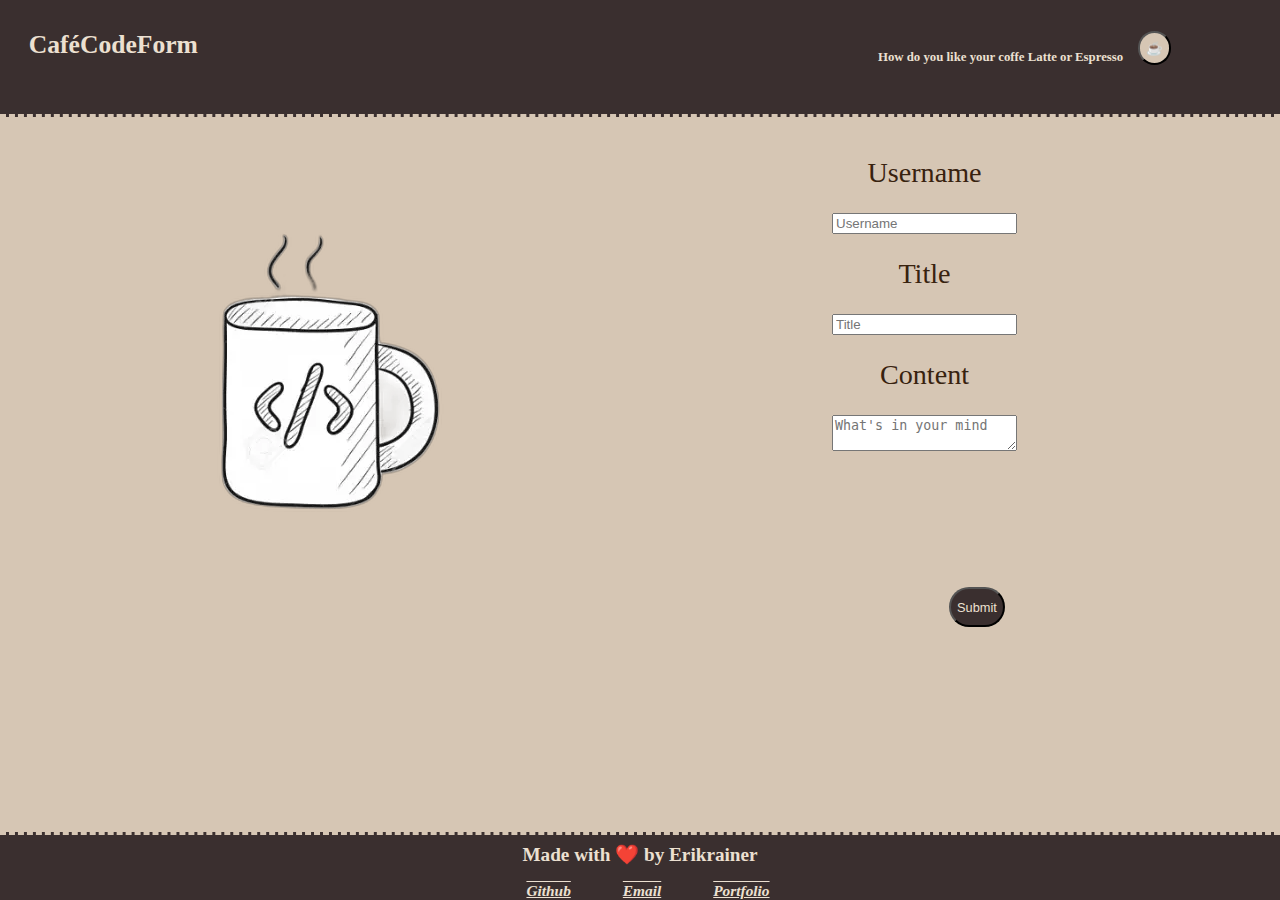
<file: index.html>
<!DOCTYPE html>

<html lang="en">

<head>

    <meta charset="UTF-8">

    <meta name="viewport" content="width=device-width, initial-scale=1.0">

    <link rel="stylesheet" href="./assets/css/form.css">

    <link rel="stylesheet" href="./assets/css/styles.css">

    <title>CaféCode</title>

</head>

<body>

<div class="container dark">

<header>

    <div class="cafeTitle">

        <h1>CaféCodeForm</h1>

        <p class="themeText">How do you like your coffe Latte or Espresso</p>
    
    </div>

    <label class="cafeSwitch">

        <input type="button" value="☕️" class="themeSwitcher">

    </label>

</header>

<main>

<section class = "formBase">

    <figure class="coffeImg">

        <img src="./assets/images/coffeWhite.png" alt="">

    </figure>

<form class="form">

    <label for="username">Username</label>

<input placeholder="Username" class="username"/>

    <label for="title">Title</label>

<input placeholder="Title" class="title"/>

    <label for="content">Content</label>

<textarea class="content" placeholder="What's in your mind"></textarea>

</form>

<section class="changeHtml">

    <button class="submitButton">Submit</button>

</section>

</section>

</main>

<footer class="contacts">

    <h2>Made with ❤️ by Erikrainer</h2>  

    <address>

        <a href="https://github.com/Erikrainer">Github</a>

        <a href="mailto:rainer.erik70@gmail.com">Email</a>

        <a href="https://erikrainer.github.io/erikrainer-showcase/">Portfolio</a>

    </address>

</footer>

</div>

    <script src="./assets/js/form.js"></script>

    <script src="./assets/js/logic.js"></script>
    
</body>

</html>
</file>
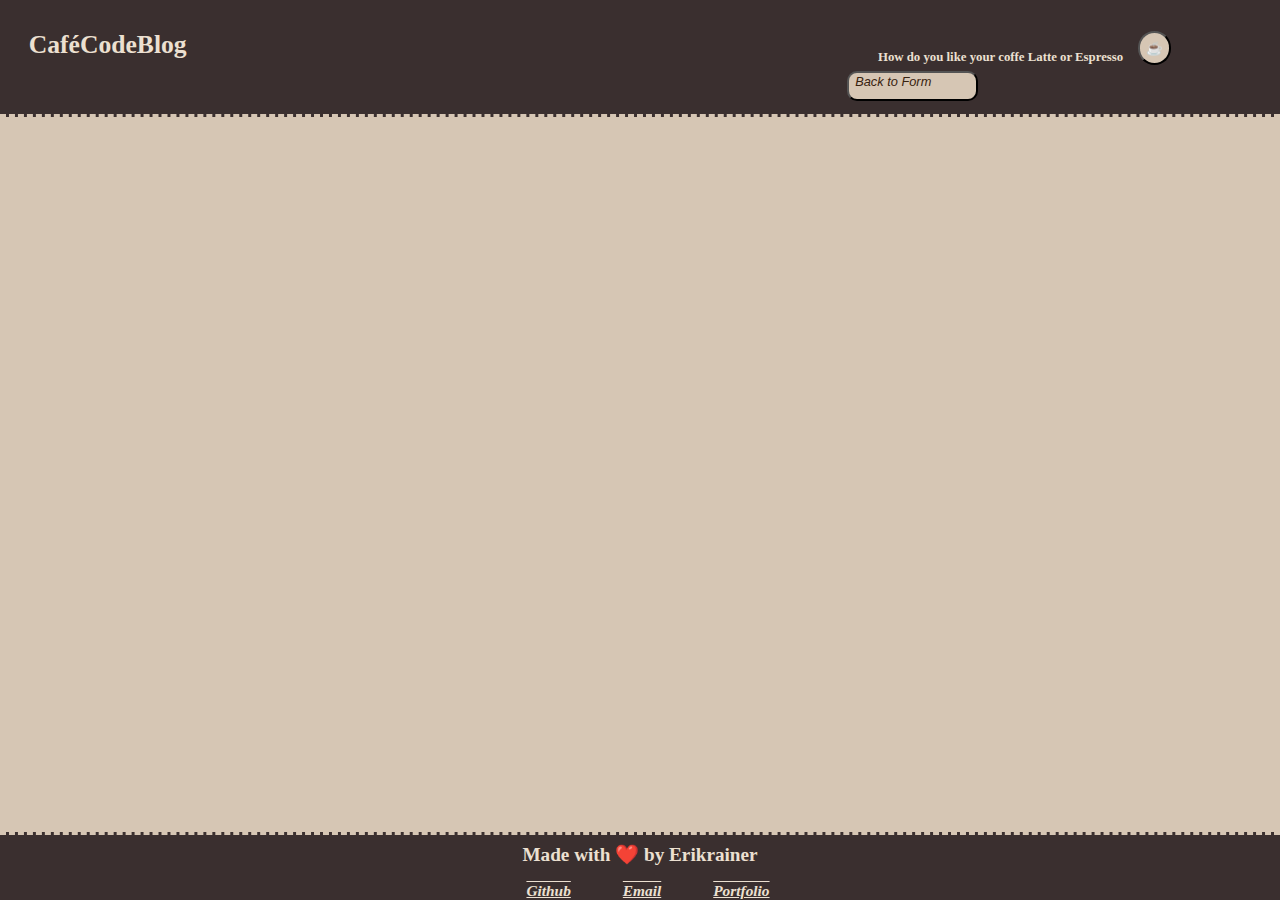
<file: blog.html>
<!DOCTYPE html>

<html lang="en">

<head>

    <meta charset="UTF-8">

    <meta name="viewport" content="width=device-width, initial-scale=1.0">

    <link rel="stylesheet" href="./assets/css/blog.css">

    <link rel="stylesheet" href="./assets/css/styles.css">

    <title>CaféCodeBlog</title>

</head>

<body>

<div class="container dark">

<header>

    <div class="cafeTitle">

        <h1>CaféCodeBlog</h1>

        <p class="themeText">How do you like your coffe Latte or Espresso</p>

    </div>

    <label class="cafeSwitch">

        <input type="button" value="☕️" class="themeSwitcher">

    </label>

    <section class="changeHtml">

        <button class="backButton">Back to Form</button>

    </section>

</header>

<main>
    
<section class = "blogList">

    <ul class= "blogPost">

        <li class="postList">

            <h2 class = "blogTitle"></h2>

            <p class = "blogContent"></p>

            <h3 class="blogUser"></h3>

        </li>

        <li class="postList">

            <h2 class = "blogTitle"></h2>

            <p class = "blogContent"></p>

            <h3 class="blogUser"></h3>

        </li>

        <li class="postList">

            <h2 class = "blogTitle"></h2>

            <p class = "blogContent"></p>

            <h3 class="blogUser"></h3>

        </li>

        <li class="postList">

            <h2 class = "blogTitle"></h2>

            <p class = "blogContent"></p>

            <h3 class="blogUser"></h3>

        </li>
        
    </ul>

</section>

</main>

<footer class="contacts">

    <h2>Made with ❤️ by Erikrainer</h2>  
        
    <address>

        <a href="https://github.com/Erikrainer">Github</a>
    
        <a href="mailto:rainer.erik70@gmail.com">Email</a>
    
        <a href="https://erikrainer.github.io/erikrainer-showcase/">Portfolio</a>
    
    </address>
    
</footer>

</div>

    <script src="./assets/js/blog.js"></script>

    <script src="./assets/js/logic.js"></script>

</body>

</html>
</file>
<file: assets/css/form.css>
:root {
    --backGroundLatte: #d6c6b4;
    --backGroundEspresso: #3A2F2F;
    --latteFont:#ece0d1;
    --espressoFont: #38220f;
}

/* Form Style Start Here */

.form {
    display: flex;
    position: relative;
    text-align: center;
    flex-direction: column;
    width: 30%;
    margin: 0 3rem 4rem 6rem;
    padding: 1rem 4rem;
    font-size: 1.5vw;
}
.form label {
    font-size: 2.2vw;
    margin: 1.5rem 2rem;
    font-family: "Marker Felt", fantasy;
}

.coffeImg {
    position: relative;
    text-align: right;
    object-fit: cover;
    bottom: 50px;
    margin: 1rem 3rem;
    padding: 2rem 2rem;
    font-size: 250%;
    width: 600px;
    height: auto; 
}

.formBase {
    display: flex;
    justify-self: space-between;
    flex-direction: row;
}

.submitButton {
    position: relative;
    text-align: bottom;
    top: 470px;
    right: 180px;
    height: 40px;
    border-radius: 50px;
    font-size: 1vw;
}

/* Form Finish Here */

/* Hover for Submit Button Start*/

.submitButton:hover::before {
    transform: scale(1.1);
    box-shadow: 0 0 15px white;
  }
  
.submitButton:hover {
    cursor: pointer;
    color: white;
    box-shadow: 0 0 5px white;
    text-shadow: 0 0 5px white;
  }

/* Hover for Submit Button END */

/* Footer settings Start Here*/

/* Footer settins Finish Here */
</file>
<file: assets/css/styles.css>
:root {
    --backGroundLatte: #d6c6b4;
    --backGroundEspresso: #3A2F2F;
    --latteFont:#ece0d1;
    --espressoFont: #38220f;
}

body {
    margin: 0;
    padding: 0;
    font-family: "American Typewriter", serif;
}

/* Header Style Start Here */

header {
    padding: .8rem 1.8rem;
    color: var(--latteFont);
    font-size: 1vw;
}

.cafeTitle {
    display:flex;
    justify-content: space-between;
}

.themeText {
    padding: 1.5rem 8rem;
    font-size: 1vw;
    font-weight: 900;
}

.themeSwitcher {
    display:flex;
    flex-wrap: wrap;
    position:relative;
    float:right;
    bottom: 70px;
    margin: 0 5rem .2rem;
    height: 34px;
    border-radius: 50px;
}
/* Header Style Finish Here */

/* Theme Switcher Style Hover */

.themeSwitcher:hover::before {
    transform: scale(1.1);
    box-shadow: 0 0 15px white;
  }
  
.themeSwitcher:hover {
    cursor: pointer;
    color: white;
    box-shadow: 0 0 5px white;
    text-shadow: 0 0 5px white;
}

/* Footer Style Start Here */
footer {
    position: absolute;
    bottom: 0;
    width: 100%; 
    text-align: center;
}

.contacts a{    
    text-decoration: none;
    text-decoration-line: underline overline;
    font-weight: 900;
    font-size: 1.2vw;
    margin: 1rem 1rem 1rem 2rem;
}

.contacts h2{
    margin-top: .5rem;
    position: relative;
    font-size: 1.5vw;
}

.contacts a:hover::before {
    transform: scale(1.1);
    box-shadow: 0 0 15px white;
  }
  
.contacts a:hover {
    cursor: pointer;
    color: white;
    box-shadow: 0 0 5px white;
    text-shadow: 0 0 5px white;
  }
/* Footer Style Finish Here */

/* Dark Theme Style Start Here */

.dark {
    background-color: var(--backGroundEspresso);
    height: 100vh;
    color: var(--latteFont);
  }
  
.dark li a {
    color: var(--latteFont);
}

.dark header{
    background-color: var(--backGroundLatte);
    color: var(--espressoFont);
    border-bottom: 3px dashed var(--backGroundEspresso);
}

.dark .themeSwitcher {
    background-color: var(--backGroundEspresso);
}
.dark .backButton{
    background-color: var(--backGroundEspresso);
    color: var(--latteFont);
}

.dark .contacts {
    background-color: var(--backGroundLatte);
    color: var(--espressoFont);
    border-top: 3px dashed var(--backGroundEspresso);
}

.dark .contacts a{
    color: var(--espressoFont);
}

.dark .submitButton {
    color: var(--espressoFont);
    background-color: var(--backGroundLatte);
}
/* Dark Theme Style Finish Here */

/* Light Theme Style Start Here */

.light {
    background-color: var(--backGroundLatte);
    color: var(--espressoFont);
    height: 100vh;
}
  
.light li a {
    color: var(--espressoFont);
}
  
.light header {
    background-color: var(--backGroundEspresso);
    color: var(--latteFont);
    border-bottom: 3px dashed var(--backGroundLatte);
}

.light .themeSwitcher {
    background-color: var(--backGroundLatte);
}

.light .backButton {
    background-color: var(--backGroundLatte);
    color: var(--espressoFont);
}

.light .contacts {
    background-color: var(--backGroundEspresso);
    color: var(--latteFont);
    border-top: 3px dashed var(--backGroundLatte);
}

.light .contacts a{
    color: var(--latteFont);
}

.light .submitButton {
    color: var(--latteFont);
    background-color: var(--backGroundEspresso);
}
/* Light Theme Style Finish Here */
</file>
<file: assets/css/blog.css>
:root {
    --backGroundLatte: #d6c6b4;
    --backGroundEspresso: #3A2F2F;
    --latteFont:#ece0d1;
    --espressoFont: #38220f;
}

.backButton {
    display:flex;
    flex-wrap: wrap;
    position:relative;
    float:right;
    bottom: 30px;
    margin: 0 5rem .2rem;
    border-radius: 10px;
    width: 131px;
    height: 30px;
    font-size: 1vw;
    font-style:italic;
}

/* Header Style Start Here */

.backButton:hover::before {
    transform: scale(1.1);
    box-shadow: 0 0 15px white;
  }
  
.backButton:hover {
    cursor: pointer;
    color: white;
    box-shadow: 0 0 5px white;
    text-shadow: 0 0 5px white;
}

/* List Style Start Here */
.blogPost {
    display: flex;
    flex-direction: column;
    overflow: auto;
    justify-content: space-between;
    height: 650px;
    width:90%; /* or whatever width you want. */
 /* or whatever width you want. */
}
.postList {
    margin: 1rem 0 0 4rem;
    list-style-type: none;
    display: flex;
    justify-content: flex-start;
    flex-direction: column;
    border: 3px dashed black;
    padding: 0 5rem 0 5rem;
    max-height: 80%;
}
.postList h2 {
    margin: 3rem 4rem;
    font-size: 2vw;
    border-bottom: 2px solid black;

}

.postList p{
    border-bottom: 2px solid black;
}
.postList h3 {
    margin-top: auto;
    vertical-align: bottom;
    border-bottom: 2px solid black;
}

/* List Style Finish Here */
</file>
